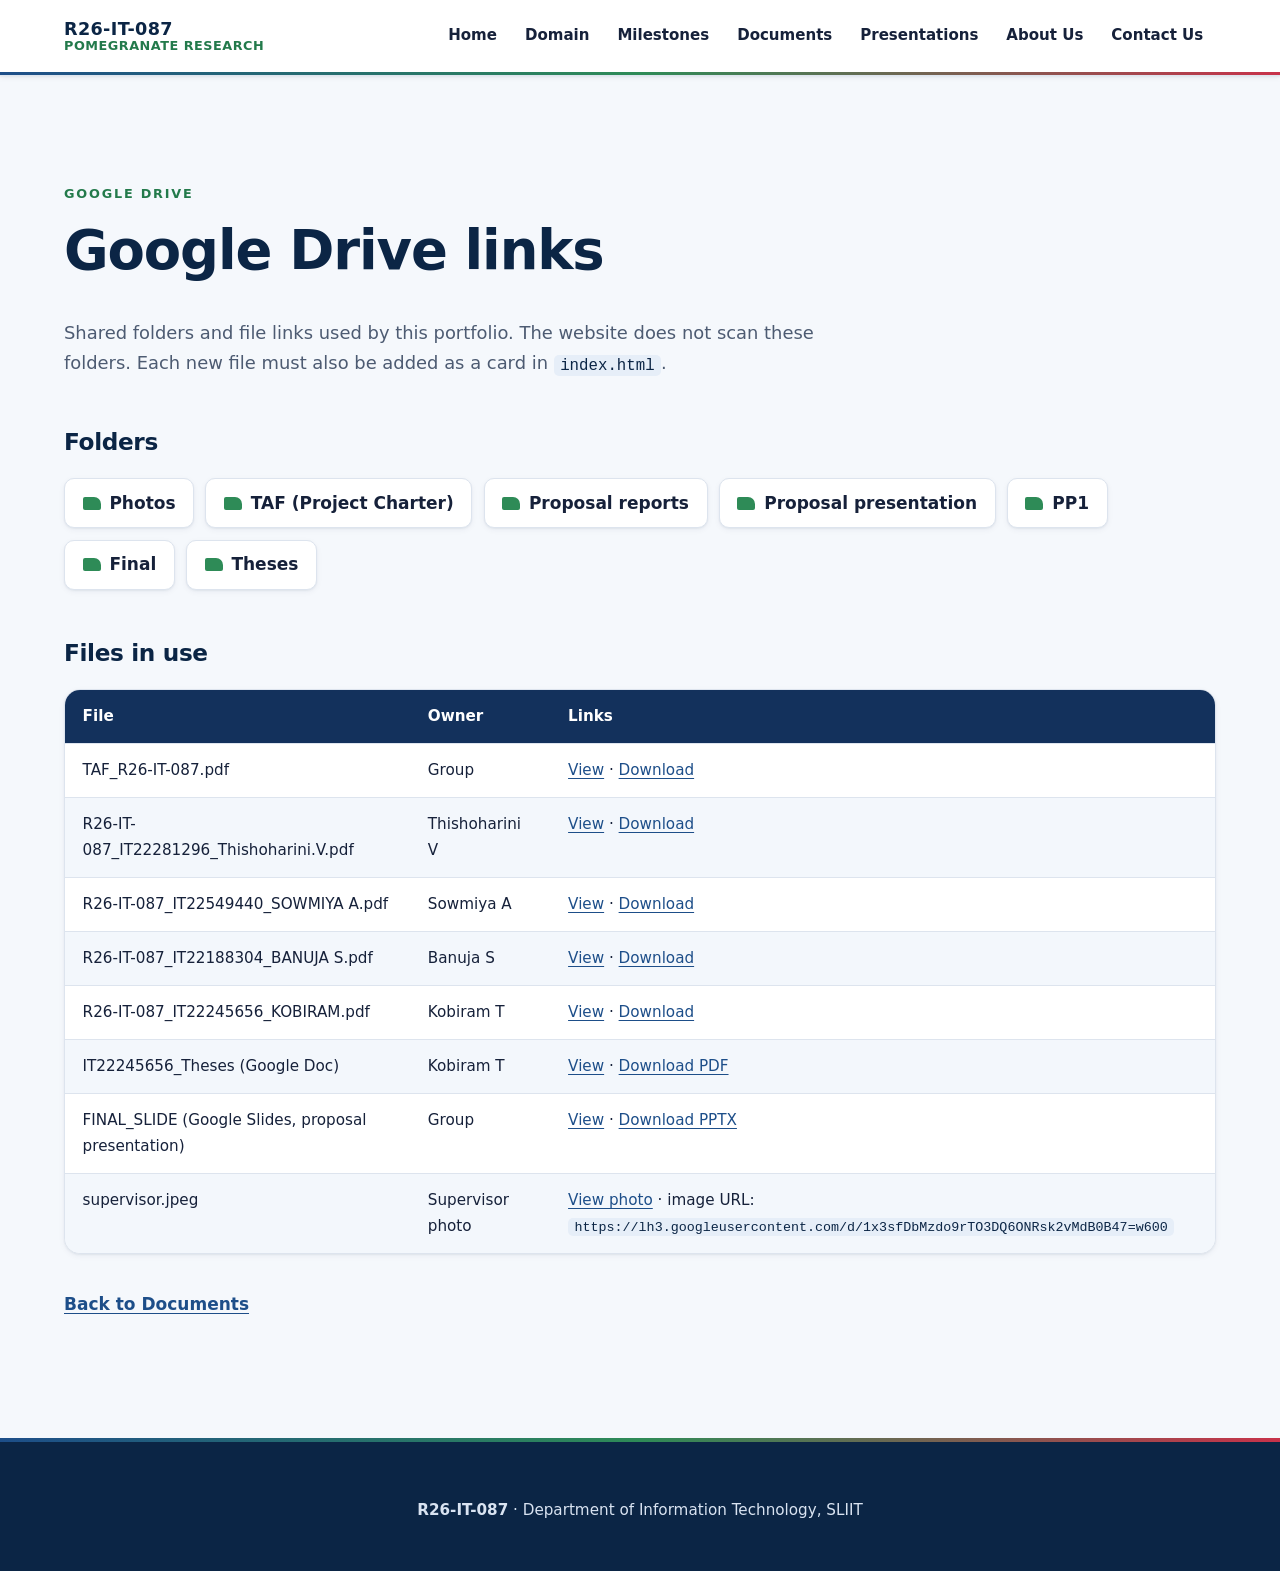
<file: links.html>
<!DOCTYPE html>
<html lang="en">
<head>
  <meta charset="UTF-8">
  <meta name="viewport" content="width=device-width, initial-scale=1">
  <meta name="color-scheme" content="light only">
  <title>Google Drive Links | R26-IT-087</title>
  <link rel="icon" href="data:image/svg+xml,%3Csvg xmlns='http://www.w3.org/2000/svg' viewBox='0 0 32 32'%3E%3Crect width='32' height='32' rx='7' fill='%2313315c'/%3E%3C/svg%3E">
  <link rel="stylesheet" href="css/styles.css">
</head>
<body>
  <a class="skip-link" href="#main">Skip to main content</a>

  <header class="site-header">
    <div class="container header-inner">
      <a class="brand" href="index.html#home" aria-label="R26-IT-087 research portfolio, go to Home">
        <!-- LOGO: same line as in index.html (see README, section "Logo").
        <img class="brand-logo" src="https://lh3.googleusercontent.com/d/LOGO_FILE_ID=w200" alt="" width="44" height="44">
        -->
        <span class="brand-text">
          <span class="brand-id">R26-IT-087</span>
          <span class="brand-sub">Pomegranate Research</span>
        </span>
      </a>
      <nav class="site-nav" aria-label="Main">
        <ul>
          <li><a href="index.html#home">Home</a></li>
          <li><a href="index.html#domain">Domain</a></li>
          <li><a href="index.html#milestones">Milestones</a></li>
          <li><a href="index.html#documents">Documents</a></li>
          <li><a href="index.html#presentations">Presentations</a></li>
          <li><a href="index.html#about">About Us</a></li>
          <li><a href="index.html#contact">Contact Us</a></li>
        </ul>
      </nav>
    </div>
  </header>

  <main id="main" tabindex="-1" class="section section-cream">
    <div class="container">
      <header class="section-head">
        <p class="eyebrow">Google Drive</p>
        <h1 class="page-title">Google Drive links</h1>
        <p class="section-lead">Shared folders and file links used by this portfolio. The website does not scan these folders. Each new file must also be added as a card in <code>index.html</code>.</p>
      </header>

      <h2 class="subheading">Folders</h2>
      <ul class="folder-list">
        <li><a href="https://drive.google.com/drive/folders/1pkdUMFAD_H6oia7iqrlJQPxXKQr2lwtw?usp=sharing" target="_blank" rel="noopener noreferrer" aria-label="Open the Photos Google Drive folder (opens in a new tab)">Photos</a></li>
        <li><a href="https://drive.google.com/drive/folders/12WJ9DE0uzeS3nurm6PnYonXJR5hkMnW8?usp=sharing" target="_blank" rel="noopener noreferrer" aria-label="Open the TAF Google Drive folder (opens in a new tab)">TAF (Project Charter)</a></li>
        <li><a href="https://drive.google.com/drive/folders/1ai1CmpvaX2LbhJA_Svdz4bvhMmdJbMq3?usp=sharing" target="_blank" rel="noopener noreferrer" aria-label="Open the Proposal reports Google Drive folder (opens in a new tab)">Proposal reports</a></li>
        <li><a href="https://drive.google.com/drive/folders/1DpsCOfPwKaRXx6d_qWWK575W5tY_KhCQ?usp=sharing" target="_blank" rel="noopener noreferrer" aria-label="Open the Proposal presentation Google Drive folder (opens in a new tab)">Proposal presentation</a></li>
        <li><a href="https://drive.google.com/drive/folders/18_rUpjHqgHnlCAP5vzz-W-CpJYD3hTlZ?usp=sharing" target="_blank" rel="noopener noreferrer" aria-label="Open the PP1 Google Drive folder (opens in a new tab)">PP1</a></li>
        <li><a href="https://drive.google.com/drive/folders/15XCh6f0ZtB1c7Kl3ihLNlw7Fp9mASlYn?usp=sharing" target="_blank" rel="noopener noreferrer" aria-label="Open the Final Google Drive folder (opens in a new tab)">Final</a></li>
        <li><a href="https://drive.google.com/drive/folders/1FHFNkzzql7CafM57Gv6txAtGJWxUZXOB?usp=sharing" target="_blank" rel="noopener noreferrer" aria-label="Open the Theses Google Drive folder (opens in a new tab)">Theses</a></li>
      </ul>

      <h2 class="subheading">Files in use</h2>
      <div class="card table-wrap">
        <table class="link-table">
          <caption class="visually-hidden">Files linked from the portfolio</caption>
          <thead>
            <tr><th scope="col">File</th><th scope="col">Owner</th><th scope="col">Links</th></tr>
          </thead>
          <tbody>
            <tr>
              <td>TAF_R26-IT-087.pdf</td><td>Group</td>
              <td><a href="https://drive.google.com/file/d/1u_8ZlPLS86pP6HG_V8qnqDpiHsCNJfiE/view?usp=sharing" target="_blank" rel="noopener noreferrer" aria-label="View TAF (opens in a new tab)">View</a> · <a href="https://drive.google.com/uc?export=download&amp;id=1u_8ZlPLS86pP6HG_V8qnqDpiHsCNJfiE" target="_blank" rel="noopener noreferrer" aria-label="Download TAF (PDF)">Download</a></td>
            </tr>
            <tr>
              <td>R26-IT-087_IT22281296_Thishoharini.V.pdf</td><td>Thishoharini V</td>
              <td><a href="https://drive.google.com/file/d/1NIInY0se8h4Te-3LIkKn5u2vp_I1LPEK/view?usp=sharing" target="_blank" rel="noopener noreferrer" aria-label="View proposal of Thishoharini V (opens in a new tab)">View</a> · <a href="https://drive.google.com/uc?export=download&amp;id=1NIInY0se8h4Te-3LIkKn5u2vp_I1LPEK" target="_blank" rel="noopener noreferrer" aria-label="Download proposal of Thishoharini V (PDF)">Download</a></td>
            </tr>
            <tr>
              <td>R26-IT-087_IT22549440_SOWMIYA A.pdf</td><td>Sowmiya A</td>
              <td><a href="https://drive.google.com/file/d/1qq6EB2KlI4TX9lp25YkO0JmfjPXL0mXG/view?usp=sharing" target="_blank" rel="noopener noreferrer" aria-label="View proposal of Sowmiya A (opens in a new tab)">View</a> · <a href="https://drive.google.com/uc?export=download&amp;id=1qq6EB2KlI4TX9lp25YkO0JmfjPXL0mXG" target="_blank" rel="noopener noreferrer" aria-label="Download proposal of Sowmiya A (PDF)">Download</a></td>
            </tr>
            <tr>
              <td>R26-IT-087_IT22188304_BANUJA S.pdf</td><td>Banuja S</td>
              <td><a href="https://drive.google.com/file/d/1ImIv1-ptctwOTxkeSVjaC91RJxDk9PVC/view?usp=sharing" target="_blank" rel="noopener noreferrer" aria-label="View proposal of Banuja S (opens in a new tab)">View</a> · <a href="https://drive.google.com/uc?export=download&amp;id=1ImIv1-ptctwOTxkeSVjaC91RJxDk9PVC" target="_blank" rel="noopener noreferrer" aria-label="Download proposal of Banuja S (PDF)">Download</a></td>
            </tr>
            <tr>
              <td>R26-IT-087_IT22245656_KOBIRAM.pdf</td><td>Kobiram T</td>
              <td><a href="https://drive.google.com/file/d/1h65AtxcCqlKVQwg1EcQouTgx2xbi8NQq/view?usp=sharing" target="_blank" rel="noopener noreferrer" aria-label="View proposal of Kobiram T (opens in a new tab)">View</a> · <a href="https://drive.google.com/uc?export=download&amp;id=1h65AtxcCqlKVQwg1EcQouTgx2xbi8NQq" target="_blank" rel="noopener noreferrer" aria-label="Download proposal of Kobiram T (PDF)">Download</a></td>
            </tr>
            <tr>
              <td>IT22245656_Theses (Google Doc)</td><td>Kobiram T</td>
              <td><a href="https://docs.google.com/document/d/1Ux2Htssq4rnGkD_zIE6oEMbtlX6X_j9wbs7r0Io-ke4/edit?usp=sharing" target="_blank" rel="noopener noreferrer" aria-label="View thesis of Kobiram T (opens in a new tab)">View</a> · <a href="https://docs.google.com/document/d/1Ux2Htssq4rnGkD_zIE6oEMbtlX6X_j9wbs7r0Io-ke4/export?format=pdf" target="_blank" rel="noopener noreferrer" aria-label="Download thesis of Kobiram T (PDF)">Download PDF</a></td>
            </tr>
            <tr>
              <td>FINAL_SLIDE (Google Slides, proposal presentation)</td><td>Group</td>
              <td><a href="https://docs.google.com/presentation/d/1AnUcnEPMPE9OWkuh6TEo6IyjFjtbjUKZ-9eUMV49gJQ/edit?usp=sharing" target="_blank" rel="noopener noreferrer" aria-label="View proposal presentation slides (opens in a new tab)">View</a> · <a href="https://docs.google.com/presentation/d/1AnUcnEPMPE9OWkuh6TEo6IyjFjtbjUKZ-9eUMV49gJQ/export/pptx" target="_blank" rel="noopener noreferrer" aria-label="Download proposal presentation slides (PPTX)">Download PPTX</a></td>
            </tr>
            <tr>
              <td>supervisor.jpeg</td><td>Supervisor photo</td>
              <td><a href="https://drive.google.com/file/d/1x3sfDbMzdo9rTO3DQ6ONRsk2vMdB0B47/view?usp=sharing" target="_blank" rel="noopener noreferrer" aria-label="View supervisor photograph (opens in a new tab)">View photo</a> · image URL: <code>https://lh3.googleusercontent.com/d/1x3sfDbMzdo9rTO3DQ6ONRsk2vMdB0B47=w600</code></td>
            </tr>
          </tbody>
        </table>
      </div>
      <p class="folder-note"><a href="index.html#documents">Back to Documents</a></p>
    </div>
  </main>

  <footer class="site-footer">
    <div class="container footer-inner">
      <p><strong>R26-IT-087</strong> · Department of Information Technology, SLIIT</p>
    </div>
  </footer>
</body>
</html>
</file>
<file: css/styles.css>
/* ==========================================================
   R26-IT-087 Research Portfolio
   Light theme only · Blue (primary) · Green (growth) · Red (accent)
   ========================================================== */
:root {
  color-scheme: light;

  --blue-900: #0b2545;
  --blue-800: #13315c;
  --blue-700: #1d4e89;
  --blue-600: #2563a6;
  --blue-100: #e6eef8;
  --blue-50: #f3f7fc;

  --green-800: #1d5c3a;
  --green-700: #237a4b;
  --green-600: #2e8b57;
  --green-100: #e3f3ea;

  --red-800: #8f1d2c;
  --red-700: #b3263a;
  --red-600: #c8324a;
  --red-100: #fbe8eb;

  --amber-100: #fdf1dc;
  --amber-800: #7a4e05;

  --white: #ffffff;
  --surface: #f5f8fc;
  --text: #16213a;
  --text-muted: #4d5b72;
  --border: #dde4ee;

  --grad-brand: linear-gradient(135deg, var(--blue-900) 0%, var(--blue-700) 52%, var(--green-700) 100%);
  --grad-line: linear-gradient(90deg, var(--blue-700), var(--green-600), var(--red-600));

  --shadow-sm: 0 1px 2px rgba(11, 37, 69, 0.06), 0 2px 6px rgba(11, 37, 69, 0.05);
  --shadow-md: 0 6px 16px rgba(11, 37, 69, 0.08), 0 16px 40px rgba(11, 37, 69, 0.07);
  --shadow-lg: 0 18px 50px rgba(11, 37, 69, 0.16);

  --radius: 16px;
  --radius-sm: 10px;
  --focus: 0 0 0 3px #ffffff, 0 0 0 6px var(--blue-600);

  --font-sans: "Segoe UI", "Inter", system-ui, -apple-system, Roboto, "Helvetica Neue", Arial, sans-serif;
  --font-display: "Segoe UI Semibold", "Segoe UI", system-ui, -apple-system, Roboto, Arial, sans-serif;
  --header-h: 72px;
}

/* ---------- Base ---------- */
*, *::before, *::after { box-sizing: border-box; }

html {
  scroll-behavior: smooth;
  scroll-padding-top: calc(var(--header-h) + 16px);
  -webkit-text-size-adjust: 100%;
}

body {
  margin: 0;
  font-family: var(--font-sans);
  font-size: 1.0625rem;
  line-height: 1.7;
  color: var(--text);
  background: var(--white);
  overflow-x: hidden;
}

img { max-width: 100%; height: auto; display: block; }

h1, h2, h3, h4, h5 { line-height: 1.25; color: var(--blue-900); margin: 0 0 0.6em; font-family: var(--font-display); }
h1 { font-size: clamp(2rem, 4.6vw, 3.4rem); font-weight: 800; letter-spacing: -0.02em; }
h2 { font-size: clamp(1.75rem, 3.2vw, 2.5rem); font-weight: 800; letter-spacing: -0.015em; }
h3 { font-size: 1.28rem; font-weight: 700; }
h4 { font-size: 1.08rem; font-weight: 700; }
p { margin: 0 0 1em; }

a { color: var(--blue-700); text-underline-offset: 3px; }
a:hover { color: var(--red-700); }

:focus-visible { outline: none; box-shadow: var(--focus); border-radius: 6px; }

.visually-hidden {
  position: absolute !important; width: 1px; height: 1px; padding: 0; margin: -1px;
  overflow: hidden; clip: rect(0 0 0 0); white-space: nowrap; border: 0;
}

.skip-link {
  position: absolute; left: 1rem; top: -100px; z-index: 1000;
  background: var(--blue-800); color: var(--white); padding: 0.75rem 1.1rem;
  border-radius: var(--radius-sm); font-weight: 600; text-decoration: none;
}
.skip-link:focus { top: 1rem; color: var(--white); }

.container { width: 100%; max-width: 1200px; margin: 0 auto; padding: 0 1.5rem; }
.muted { color: var(--text-muted); }
code { font-size: 0.88em; background: var(--blue-100); color: var(--blue-900); padding: 0.1rem 0.4rem; border-radius: 5px; overflow-wrap: anywhere; }

/* ---------- Header ---------- */
.site-header {
  position: sticky; top: 0; z-index: 100;
  background: rgba(255, 255, 255, 0.97);
  border-bottom: 1px solid var(--border);
  box-shadow: var(--shadow-sm);
}
.site-header::after { content: ""; display: block; height: 3px; background: var(--grad-line); }
.header-inner { display: flex; align-items: center; justify-content: space-between; min-height: var(--header-h); gap: 1rem; }

.brand { display: flex; align-items: center; gap: 0.75rem; text-decoration: none; color: var(--text); }
.brand-logo { width: 44px; height: 44px; object-fit: contain; border-radius: 10px; }
.brand-text { display: flex; flex-direction: column; line-height: 1.15; }
.brand-id { font-weight: 800; font-size: 1.1rem; color: var(--blue-900); letter-spacing: 0.02em; }
.brand-sub { font-size: 0.8rem; color: var(--green-700); font-weight: 600; letter-spacing: 0.04em; text-transform: uppercase; }

.site-nav ul { list-style: none; margin: 0; padding: 0; display: flex; gap: 0.15rem; flex-wrap: wrap; }
.site-nav a {
  display: block; padding: 0.5rem 0.8rem; border-radius: 999px;
  color: var(--text); text-decoration: none; font-weight: 600; font-size: 0.94rem;
  transition: background 0.2s ease, color 0.2s ease;
}
.site-nav a:hover { background: var(--blue-100); color: var(--blue-800); }

@media (max-width: 1000px) {
  .site-header { position: static; }
  html { scroll-padding-top: 12px; }
  .header-inner { flex-direction: column; align-items: flex-start; padding-top: 0.8rem; padding-bottom: 0.7rem; gap: 0.5rem; }
  .site-nav { width: 100%; }
  .site-nav ul { gap: 0.35rem; }
  .site-nav a { padding: 0.4rem 0.8rem; font-size: 0.9rem; border: 1px solid var(--border); background: var(--white); }
}

/* ---------- Buttons ---------- */
.btn {
  display: inline-flex; align-items: center; justify-content: center; gap: 0.4rem;
  padding: 0.8rem 1.5rem; border-radius: 999px; border: 2px solid transparent;
  font: inherit; font-weight: 700; font-size: 0.98rem; text-decoration: none; cursor: pointer;
  transition: background 0.2s ease, color 0.2s ease, transform 0.2s ease, box-shadow 0.2s ease;
  min-height: 46px;
}
.btn:hover { transform: translateY(-2px); }
.btn-primary { background: var(--red-700); color: var(--white); box-shadow: 0 6px 18px rgba(179, 38, 58, 0.28); }
.btn-primary:hover { background: var(--red-800); color: var(--white); }
.btn-outline { border-color: var(--blue-700); color: var(--blue-700); background: var(--white); }
.btn-outline:hover { background: var(--blue-100); color: var(--blue-900); }
.btn-ghost { border-color: var(--green-700); color: var(--green-800); background: var(--white); }
.btn-ghost:hover { background: var(--green-100); color: var(--green-800); }
.btn-light { background: var(--white); color: var(--blue-900); }
.btn-light:hover { background: var(--blue-100); color: var(--blue-900); }
.btn-outline-light { border-color: rgba(255, 255, 255, 0.75); color: var(--white); background: transparent; }
.btn-outline-light:hover { background: rgba(255, 255, 255, 0.12); color: var(--white); }
.btn-small { padding: 0.5rem 1.1rem; font-size: 0.9rem; min-height: 40px; }
.hero .btn:focus-visible, .site-footer a:focus-visible { box-shadow: 0 0 0 3px var(--blue-900), 0 0 0 6px var(--white); }

/* ---------- Sections ---------- */
.section { padding: clamp(4rem, 8vw, 6.5rem) 0; }
.section-cream { background: var(--surface); }

.section-head { max-width: 780px; margin-bottom: 2.5rem; }
.section-head h2 { margin-bottom: 0.5rem; }
.section-head h2::after {
  content: ""; display: block; width: 84px; height: 4px; margin-top: 0.85rem;
  border-radius: 4px; background: var(--grad-line);
}
.section-lead { font-size: 1.12rem; color: var(--text-muted); margin-top: 1rem; }
.eyebrow {
  display: inline-flex; align-items: center; gap: 0.6rem;
  text-transform: uppercase; letter-spacing: 0.14em; font-size: 0.8rem; font-weight: 800;
  color: var(--green-700); margin-bottom: 0.75rem;
}
.eyebrow-num {
  display: inline-grid; place-items: center; min-width: 2.1rem; height: 2.1rem; padding: 0 0.4rem;
  border-radius: 8px; background: var(--blue-800); color: var(--white); letter-spacing: 0; font-size: 0.85rem;
}
.subheading { margin-top: 3rem; margin-bottom: 1.4rem; font-size: 1.45rem; }
.minor-heading { margin-top: 1.75rem; }

.grid { display: grid; gap: 1.5rem; }
.grid-2 { grid-template-columns: repeat(auto-fit, minmax(min(100%, 340px), 1fr)); }
.grid-3 { grid-template-columns: repeat(auto-fit, minmax(min(100%, 280px), 1fr)); }
.grid-4 { grid-template-columns: repeat(auto-fit, minmax(min(100%, 240px), 1fr)); }
.grid-contact { grid-template-columns: repeat(auto-fit, minmax(min(100%, 380px), 1fr)); }

.card {
  background: var(--white); border: 1px solid var(--border); border-radius: var(--radius);
  padding: 1.75rem; box-shadow: var(--shadow-sm); min-width: 0;
  transition: box-shadow 0.25s ease, transform 0.25s ease;
}
.card h3 { margin-bottom: 0.75rem; }

.accent-blue { --accent: var(--blue-700); --accent-soft: var(--blue-100); }
.accent-green { --accent: var(--green-700); --accent-soft: var(--green-100); }
.accent-red { --accent: var(--red-700); --accent-soft: var(--red-100); }

/* ---------- Hero ---------- */
.hero { padding-bottom: clamp(3.5rem, 7vw, 5.5rem); background: var(--surface); }
.hero-banner {
  position: relative; overflow: hidden; color: var(--white);
  background:
    radial-gradient(circle at 85% 15%, rgba(200, 50, 74, 0.35), transparent 32%),
    radial-gradient(circle at 10% 90%, rgba(46, 139, 87, 0.45), transparent 38%),
    var(--grad-brand);
  padding: clamp(3.5rem, 8vw, 6rem) 0 clamp(7rem, 12vw, 9rem);
}
.hero-banner::before {
  content: ""; position: absolute; inset: 0; pointer-events: none;
  background-image: radial-gradient(rgba(255, 255, 255, 0.16) 1px, transparent 1px);
  background-size: 22px 22px;
  mask-image: linear-gradient(180deg, rgba(0, 0, 0, 0.9), transparent 85%);
  -webkit-mask-image: linear-gradient(180deg, rgba(0, 0, 0, 0.9), transparent 85%);
}
.hero-inner { position: relative; max-width: 1000px; margin-left: auto; margin-right: auto; }
.hero h1 { color: var(--white); margin-bottom: 1.1rem; }
.hero-tag {
  display: inline-flex; flex-wrap: wrap; align-items: center; gap: 0.6rem;
  background: rgba(255, 255, 255, 0.12); border: 1px solid rgba(255, 255, 255, 0.25);
  padding: 0.35rem 0.9rem 0.35rem 0.4rem; border-radius: 999px; font-size: 0.88rem; font-weight: 600;
  margin-bottom: 1.4rem;
}
.hero-tag-id { background: var(--red-600); color: var(--white); padding: 0.15rem 0.7rem; border-radius: 999px; font-weight: 800; letter-spacing: 0.04em; }
.hero-lead { font-size: clamp(1.08rem, 1.8vw, 1.28rem); max-width: 760px; color: rgba(255, 255, 255, 0.92); }
.hero-identity { font-size: 0.98rem; color: rgba(255, 255, 255, 0.78); }
.hero-actions { display: flex; flex-wrap: wrap; gap: 0.8rem; margin-top: 1.8rem; }

.hero-stats {
  list-style: none; padding: 0; margin: 2.75rem 0 0;
  display: grid; gap: 1rem; grid-template-columns: repeat(auto-fit, minmax(min(100%, 170px), 1fr));
}
.hero-stats li {
  background: rgba(255, 255, 255, 0.1); border: 1px solid rgba(255, 255, 255, 0.2);
  border-radius: var(--radius-sm); padding: 0.9rem 1.1rem;
}
.hero-stats strong { display: block; font-size: 1.5rem; line-height: 1.2; }
.hero-stats span { font-size: 0.9rem; color: rgba(255, 255, 255, 0.82); }

.hero-content { position: relative; margin-top: clamp(-6rem, -9vw, -4.5rem); }
.hero-grid { display: grid; gap: 1.5rem; grid-template-columns: minmax(0, 2fr) minmax(0, 1fr); }
@media (max-width: 880px) { .hero-grid { grid-template-columns: 1fr; } }
.hero-grid .card { box-shadow: var(--shadow-lg); border: 0; }
.abstract-card { border-top: 5px solid var(--blue-700) !important; }
.abstract-card p { font-size: 1.06rem; margin: 0; }
.facts-card { border-top: 5px solid var(--green-700) !important; }

.facts { margin: 0; display: grid; gap: 0.8rem; }
.facts div { display: grid; gap: 0.1rem; }
.facts dt { font-size: 0.76rem; text-transform: uppercase; letter-spacing: 0.08em; color: var(--text-muted); font-weight: 700; }
.facts dd { margin: 0; font-weight: 600; overflow-wrap: anywhere; }

.overview-card { border-top: 4px solid var(--accent, var(--blue-700)); }
.overview-card:hover, .mini-component:hover, .doc-card:hover, .pres-card:hover, .person-card:hover {
  box-shadow: var(--shadow-md); transform: translateY(-3px);
}
.overview-card p { margin: 0; color: var(--text-muted); }
.icon-badge {
  display: inline-grid; place-items: center; width: 52px; height: 52px; border-radius: 14px; margin-bottom: 1rem;
  background: var(--accent-soft, var(--blue-100)); color: var(--accent, var(--blue-700));
}

.mini-components { counter-reset: mini; }
.mini-component {
  counter-increment: mini; position: relative; display: flex; flex-direction: column; gap: 0.6rem;
  border-left: 5px solid var(--blue-700); padding-top: 3.2rem;
}
.mini-component::before {
  content: "0" counter(mini); position: absolute; top: 1.1rem; left: 1.6rem;
  font-weight: 800; font-size: 1.35rem; color: var(--blue-700); opacity: 0.85;
}
.mini-component:nth-child(2) { border-left-color: var(--red-700); }
.mini-component:nth-child(2)::before { color: var(--red-700); }
.mini-component:nth-child(3) { border-left-color: var(--green-700); }
.mini-component:nth-child(3)::before { color: var(--green-700); }
.mini-component:nth-child(4) { border-left-color: var(--blue-900); }
.mini-component:nth-child(4)::before { color: var(--blue-900); }
.mini-component h3 { font-size: 1.04rem; margin: 0; }
.mini-component h3 a { color: var(--text); text-decoration: none; }
.mini-component h3 a:hover { color: var(--blue-700); text-decoration: underline; }
.mini-component p { margin: 0; font-size: 0.93rem; color: var(--text-muted); }

/* ---------- Domain ---------- */
.subnav {
  display: flex; flex-wrap: wrap; gap: 0.5rem; margin-bottom: 3rem;
  padding: 0.75rem; background: var(--white); border: 1px solid var(--border); border-radius: 999px;
  box-shadow: var(--shadow-sm); width: fit-content; max-width: 100%;
}
@media (max-width: 760px) { .subnav { border-radius: var(--radius); } }
.subnav a {
  padding: 0.4rem 1rem; border-radius: 999px; color: var(--text); text-decoration: none; font-size: 0.92rem; font-weight: 600;
}
.subnav a:hover { background: var(--blue-100); color: var(--blue-800); }

.domain-block { margin-bottom: 3.5rem; }
.domain-block > h3 {
  font-size: 1.55rem; color: var(--blue-900); display: flex; align-items: center; gap: 0.7rem;
}
.domain-block > h3::before { content: ""; width: 6px; height: 1.4em; border-radius: 4px; background: var(--grad-line); }
.domain-pair { margin-bottom: 3.5rem; }
.domain-pair .domain-block { margin-bottom: 0; }
.domain-pair .domain-block > h3::before { display: none; }
#gap { border-top: 5px solid var(--red-700); }
#problem { border-top: 5px solid var(--blue-700); }

.lit-card { border-left: 4px solid var(--green-600); }
.lit-card h4 { color: var(--green-800); }
.lit-card p { margin-bottom: 0.5rem; }
.lit-refs { font-size: 0.85rem; color: var(--blue-700); font-weight: 600; }

.references { margin-top: 1.5rem; background: var(--white); border: 1px solid var(--border); border-radius: var(--radius); padding: 1rem 1.4rem; }
.references summary { cursor: pointer; font-weight: 700; color: var(--blue-800); }
.references ol { margin: 1rem 0 0; padding-left: 1.4rem; font-size: 0.92rem; color: var(--text-muted); }
.references li { margin-bottom: 0.5rem; overflow-wrap: anywhere; }

.tick-list { list-style: none; padding: 0; margin: 0; }
.tick-list li { position: relative; padding-left: 1.75rem; margin-bottom: 0.75rem; }
.tick-list li::before {
  content: ""; position: absolute; left: 0; top: 0.55em; width: 0.7rem; height: 0.7rem;
  border-radius: 3px; transform: rotate(45deg); background: var(--blue-700);
}
#gap .tick-list li::before { background: var(--red-700); }

.objective-main {
  background: var(--grad-brand); color: var(--white); border: 0; box-shadow: var(--shadow-md);
}
.objective-main h4 { color: rgba(255, 255, 255, 0.85); text-transform: uppercase; letter-spacing: 0.1em; font-size: 0.85rem; }
.objective-main p { margin: 0; font-size: 1.15rem; font-weight: 500; }

.number-list { list-style: none; padding: 0; margin: 0; counter-reset: obj; display: grid; gap: 0.75rem; }
.number-list li {
  counter-increment: obj; position: relative; padding: 1rem 1.25rem 1rem 3.75rem;
  background: var(--white); border: 1px solid var(--border); border-radius: var(--radius-sm);
}
.number-list li::before {
  content: counter(obj); position: absolute; left: 1rem; top: 0.95rem; width: 1.9rem; height: 1.9rem;
  border-radius: 50%; display: grid; place-items: center; font-weight: 800; font-size: 0.9rem;
  background: var(--green-100); color: var(--green-800);
}

.steps { list-style: none; padding: 0; margin: 0; display: grid; gap: 1rem; grid-template-columns: repeat(auto-fit, minmax(min(100%, 260px), 1fr)); counter-reset: step; }
.steps li {
  counter-increment: step; background: var(--white); border: 1px solid var(--border);
  border-radius: var(--radius); padding: 1.3rem 1.3rem 1.3rem 4.3rem; position: relative; box-shadow: var(--shadow-sm);
}
.steps li::before {
  content: counter(step, decimal-leading-zero); position: absolute; left: 1.1rem; top: 1.2rem; width: 2.4rem; height: 2.4rem;
  border-radius: 12px; background: var(--blue-800); color: var(--white); font-weight: 800; font-size: 0.9rem;
  display: grid; place-items: center;
}
.steps li:nth-child(3n+2)::before { background: var(--green-700); }
.steps li:nth-child(3n)::before { background: var(--red-700); }
.steps strong { display: block; margin-bottom: 0.25rem; color: var(--blue-900); }
.steps span { color: var(--text-muted); font-size: 0.95rem; }

.component-list { display: grid; gap: 1.75rem; counter-reset: comp; }
.component-card { --accent: var(--blue-700); --accent-soft: var(--blue-100); counter-increment: comp; border-top: 6px solid var(--accent); position: relative; }
.component-card:nth-child(2) { --accent: var(--red-700); --accent-soft: var(--red-100); }
.component-card:nth-child(3) { --accent: var(--green-700); --accent-soft: var(--green-100); }
.component-card:nth-child(4) { --accent: var(--blue-900); --accent-soft: var(--blue-100); }
.component-card::before {
  content: "Component " counter(comp, decimal-leading-zero);
  display: inline-block; margin-bottom: 0.9rem; padding: 0.2rem 0.75rem; border-radius: 999px;
  background: var(--accent-soft); color: var(--accent); font-size: 0.78rem; font-weight: 800;
  text-transform: uppercase; letter-spacing: 0.08em;
}
.component-head { display: flex; flex-wrap: wrap; gap: 1rem; justify-content: space-between; align-items: flex-start; margin-bottom: 1.25rem; }
.component-head > div { flex: 1 1 420px; min-width: 0; }
.component-head h4 { font-size: 1.35rem; margin: 0 0 0.35rem; color: var(--blue-900); }
.component-owner {
  display: inline-flex; align-items: center; gap: 0.5rem; background: var(--accent);
  color: var(--white); padding: 0.45rem 1rem; border-radius: 999px; font-size: 0.9rem; font-weight: 700;
}
.component-body { display: grid; gap: 1.4rem 2.5rem; grid-template-columns: repeat(2, minmax(0, 1fr)); }
@media (max-width: 720px) { .component-body { grid-template-columns: 1fr; } }
.component-body h5 { font-size: 0.8rem; text-transform: uppercase; letter-spacing: 0.1em; color: var(--accent); margin: 0 0 0.45rem; }
.component-body ul { margin: 0; padding-left: 1.2rem; }
.component-body li { margin-bottom: 0.3rem; }
.component-body p { margin: 0; }
.component-full { grid-column: 1 / -1; }
.scope-note { background: var(--amber-100); color: var(--amber-800); border-radius: var(--radius-sm); padding: 0.8rem 1rem; font-size: 0.95rem; font-weight: 500; }

.tag-list { display: flex; flex-wrap: wrap; gap: 0.4rem; list-style: none; padding: 0 !important; margin: 0; }
.tag { background: var(--accent-soft, var(--blue-100)); color: var(--blue-900); padding: 0.22rem 0.7rem; border-radius: 999px; font-size: 0.85rem; font-weight: 600; margin: 0 !important; }

.tech-grid { list-style: none; margin: 0; padding: 0; display: grid; gap: 1rem; grid-template-columns: repeat(auto-fit, minmax(min(100%, 260px), 1fr)); }
.tech-grid li {
  background: var(--white); border: 1px solid var(--border); border-radius: var(--radius-sm);
  padding: 1rem 1.15rem; box-shadow: var(--shadow-sm); border-left: 4px solid var(--blue-700);
}
.tech-grid li:nth-child(3n+2) { border-left-color: var(--green-700); }
.tech-grid li:nth-child(3n) { border-left-color: var(--red-700); }
.tech-grid strong { display: block; color: var(--blue-900); }
.tech-grid span { font-size: 0.92rem; color: var(--text-muted); }

/* ---------- Status badges ---------- */
.badge {
  display: inline-flex; align-items: center; gap: 0.4rem; font-size: 0.78rem; font-weight: 800;
  padding: 0.28rem 0.75rem; border-radius: 999px; white-space: nowrap; letter-spacing: 0.02em;
}
.badge::before { content: ""; width: 0.5rem; height: 0.5rem; border-radius: 50%; background: currentColor; }
.badge-completed, .badge-available { background: var(--green-100); color: var(--green-800); }
.badge-in-progress { background: var(--amber-100); color: var(--amber-800); }
.badge-upcoming { background: var(--blue-100); color: var(--blue-800); }
.badge-tbc, .badge-pending { background: #eef0f4; color: #4a5263; }

/* ---------- Timeline ---------- */
.timeline { list-style: none; margin: 0 0 3.5rem; padding: 0; position: relative; }
.timeline::before {
  content: ""; position: absolute; left: 19px; top: 8px; bottom: 8px; width: 4px;
  background: linear-gradient(var(--blue-700), var(--green-600), var(--red-600)); border-radius: 4px;
}
.timeline-item { position: relative; padding-left: 3.75rem; margin-bottom: 1.6rem; }
.timeline-dot {
  position: absolute; left: 7px; top: 1.6rem; width: 28px; height: 28px; border-radius: 50%;
  background: var(--white); border: 5px solid var(--blue-700); box-shadow: 0 0 0 5px var(--white);
}
.timeline-item.is-completed .timeline-dot { background: var(--green-600); border-color: var(--green-600); }
.timeline-item.is-in-progress .timeline-dot { border-color: #d39a2a; }
.timeline-item:last-child .timeline-dot { border-color: var(--red-600); }
.timeline-card { display: grid; gap: 0.5rem; }
.timeline-card header { display: flex; flex-wrap: wrap; gap: 0.75rem; align-items: center; justify-content: space-between; }
.timeline-card h3 { margin: 0; }
.timeline-card p { margin: 0; }
.timeline-meta { display: flex; flex-wrap: wrap; gap: 0.5rem 1.75rem; font-size: 0.95rem; color: var(--text-muted); margin: 0.25rem 0 0; }
.timeline-meta dt { display: inline; font-weight: 700; color: var(--blue-900); }
.timeline-meta dd { display: inline; margin: 0 0 0 0.25rem; }

@media (min-width: 920px) {
  .timeline::before { left: 50%; transform: translateX(-50%); }
  .timeline-item { width: 50%; padding-left: 0; padding-right: 3.25rem; }
  .timeline-item:nth-child(even) { margin-left: 50%; padding-right: 0; padding-left: 3.25rem; }
  .timeline-dot { left: auto; right: -14px; }
  .timeline-item:nth-child(even) .timeline-dot { right: auto; left: -14px; }
}

.assessment-picker { max-width: 820px; border-top: 5px solid var(--blue-700); }
.assessment { border: 1px solid var(--border); border-radius: var(--radius-sm); margin-top: 0.65rem; background: var(--white); overflow: hidden; }
.assessment summary {
  cursor: pointer; padding: 0.85rem 1.1rem; font-weight: 700; list-style: none; color: var(--blue-900);
  display: flex; justify-content: space-between; align-items: center; min-height: 48px;
}
.assessment summary::-webkit-details-marker { display: none; }
.assessment summary::after {
  content: "+"; display: grid; place-items: center; width: 1.7rem; height: 1.7rem; border-radius: 50%;
  background: var(--blue-100); color: var(--blue-800); font-size: 1.1rem; line-height: 1;
}
.assessment summary:hover { background: var(--blue-50); }
.assessment[open] summary { background: var(--blue-800); color: var(--white); }
.assessment[open] summary::after { content: "−"; background: var(--red-600); color: var(--white); }
.assessment .facts { padding: 1.1rem; grid-template-columns: repeat(auto-fit, minmax(min(100%, 200px), 1fr)); }

.hint { font-size: 0.88rem; color: var(--text-muted); margin: 0.75rem 0 0; }

/* ---------- Document filters (CSS only: radio buttons + :has) ---------- */
.filters { display: grid; gap: 1.2rem; margin-bottom: 1.5rem; border-top: 5px solid var(--blue-700); }
.chip-group { border: 0; margin: 0; padding: 0; display: flex; flex-wrap: wrap; gap: 0.5rem; min-width: 0; }
.chip-group legend {
  font-weight: 800; font-size: 0.8rem; text-transform: uppercase; letter-spacing: 0.1em;
  color: var(--text-muted); margin-bottom: 0.55rem; padding: 0; float: left; width: 100%;
}
.chip-group input { position: absolute; opacity: 0; width: 1px; height: 1px; margin: 0; }
.chip-group label {
  font-size: 0.9rem; font-weight: 600; padding: 0.45rem 1.05rem; border-radius: 999px; cursor: pointer;
  border: 1.5px solid var(--border); background: var(--white); color: var(--text); min-height: 40px;
  display: inline-flex; align-items: center; transition: background 0.2s ease, border-color 0.2s ease, color 0.2s ease;
}
.chip-group label:hover { border-color: var(--blue-600); color: var(--blue-800); }
.chip-group input:checked + label { background: var(--blue-800); border-color: var(--blue-800); color: var(--white); }
.chip-group input:focus-visible + label { box-shadow: var(--focus); }
.filter-reset { display: flex; }

#documents:has(#f-cat-charter:checked) .doc-card:not([data-category="charter"]),
#documents:has(#f-cat-proposal:checked) .doc-card:not([data-category="proposal"]),
#documents:has(#f-cat-pp1:checked) .doc-card:not([data-category="pp1"]),
#documents:has(#f-cat-pp2:checked) .doc-card:not([data-category="pp2"]),
#documents:has(#f-cat-final:checked) .doc-card:not([data-category="final"]),
#documents:has(#f-cat-theses:checked) .doc-card:not([data-category="theses"]),
#documents:has(#f-type-group:checked) .doc-card:not([data-type="group"]),
#documents:has(#f-type-individual:checked) .doc-card:not([data-type="individual"]),
#documents:has(#f-mem-thishoharini:checked) .doc-card:not([data-owner="thishoharini"]),
#documents:has(#f-mem-sowmiya:checked) .doc-card:not([data-owner="sowmiya"]),
#documents:has(#f-mem-banuja:checked) .doc-card:not([data-owner="banuja"]),
#documents:has(#f-mem-kobiram:checked) .doc-card:not([data-owner="kobiram"]) {
  display: none;
}

/* Visible-result count using CSS counters (hidden cards are not counted) */
.doc-results { display: flex; flex-direction: column; counter-reset: docs avail; }
.doc-card { counter-increment: docs; }
.doc-card.is-available { counter-increment: docs avail; }
.doc-count {
  order: -1; font-weight: 700; color: var(--blue-900); margin-bottom: 1.1rem;
  display: inline-flex; align-self: flex-start; background: var(--blue-100); padding: 0.4rem 0.95rem; border-radius: 999px; font-size: 0.92rem;
}
.doc-count::after { content: "Showing " counter(docs) " document(s) · " counter(avail) " available"; }

/* ---------- Document & presentation cards ---------- */
.doc-card { display: flex; flex-direction: column; gap: 0.75rem; border-top: 4px solid var(--green-600); }
.doc-card[data-type="group"] { border-top-color: var(--blue-700); }
.doc-card.is-pending { background: #fbfcfe; border-style: dashed; border-top-style: solid; border-top-color: #b9c2d0; }
.doc-top { display: flex; justify-content: space-between; gap: 0.5rem; flex-wrap: wrap; align-items: center; }
.doc-category { font-size: 0.76rem; font-weight: 800; text-transform: uppercase; letter-spacing: 0.1em; color: var(--blue-700); }
.doc-card h3, .pres-card h3 { font-size: 1.08rem; margin: 0; overflow-wrap: anywhere; color: var(--blue-900); }
.doc-meta { margin: 0; display: grid; gap: 0.25rem; font-size: 0.92rem; }
.doc-meta div { display: flex; gap: 0.4rem; flex-wrap: wrap; }
.doc-meta dt { color: var(--text-muted); }
.doc-meta dd { margin: 0; font-weight: 600; }
.owner-pill {
  display: inline-flex; gap: 0.35rem; align-items: center; align-self: flex-start; margin: 0;
  font-size: 0.85rem; font-weight: 700; padding: 0.28rem 0.8rem; border-radius: 999px;
}
.owner-group { background: var(--blue-100); color: var(--blue-800); }
.owner-individual { background: var(--green-100); color: var(--green-800); }
.doc-actions { display: flex; gap: 0.5rem; flex-wrap: wrap; margin-top: auto; padding-top: 0.5rem; }
.pending-note { margin: auto 0 0; padding-top: 0.5rem; color: #4a5263; font-weight: 700; font-size: 0.92rem; }

.pres-card { display: flex; flex-direction: column; gap: 0.8rem; border-top: 5px solid var(--red-700); }
.pres-card.is-pending { border-top-color: #b9c2d0; border-style: dashed; border-top-style: solid; background: #fbfcfe; }
.pres-icon {
  width: 50px; height: 50px; border-radius: 14px; display: grid; place-items: center;
  background: var(--red-100); color: var(--red-700); font-weight: 800;
}
.pres-card.is-pending .pres-icon { background: #eef0f4; color: #6b7487; }

.folder-note { margin-top: 2.25rem; font-weight: 600; }
.page-title { color: var(--blue-900); }

.folder-list { list-style: none; padding: 0; margin: 0; display: flex; flex-wrap: wrap; gap: 0.7rem; }
.folder-list a {
  display: inline-flex; align-items: center; gap: 0.55rem; padding: 0.6rem 1.1rem; min-height: 46px;
  background: var(--white); border: 1px solid var(--border); border-radius: var(--radius-sm);
  color: var(--text); text-decoration: none; font-weight: 600; box-shadow: var(--shadow-sm);
}
.folder-list a:hover { border-color: var(--green-600); color: var(--green-800); }
.folder-list a::before { content: ""; width: 18px; height: 13px; background: var(--green-600); border-radius: 2px 7px 2px 2px; }

/* ---------- People ---------- */
.supervisor-grid { display: grid; gap: 1.5rem; grid-template-columns: repeat(auto-fit, minmax(min(100%, 380px), 1fr)); }
.people-area .subheading { margin-top: 0; }
.members-grid { grid-template-columns: repeat(auto-fit, minmax(min(100%, 250px), 1fr)); }

.person-card {
  --accent: var(--blue-700);
  position: relative; overflow: hidden; padding: 0 1.5rem 1.6rem; text-align: center;
  display: flex; flex-direction: column; align-items: center;
}
.person-card.accent-green { --accent: var(--green-700); }
.members-grid .person-card:nth-child(4n+1) { --accent: var(--red-700); }
.members-grid .person-card:nth-child(4n+2) { --accent: var(--blue-700); }
.members-grid .person-card:nth-child(4n+3) { --accent: var(--green-700); }
.members-grid .person-card:nth-child(4n) { --accent: var(--blue-900); }
.person-card::before {
  content: ""; position: absolute; left: 0; right: 0; top: 0; height: 96px;
  background:
    radial-gradient(rgba(255, 255, 255, 0.18) 1px, transparent 1px) 0 0 / 14px 14px,
    linear-gradient(135deg, var(--accent), var(--blue-900));
}
.person-photo {
  position: relative; z-index: 1; margin-top: 22px;
  width: 160px; height: 160px; border-radius: 50%; flex-shrink: 0; overflow: hidden;
  border: 5px solid var(--white); box-shadow: var(--shadow-md); background: var(--blue-100);
}
.person-photo img { position: absolute; inset: 0; width: 100%; height: 100%; object-fit: cover; object-position: center top; }
.avatar-initials {
  width: 100%; height: 100%; display: grid; place-items: center;
  font-size: 2.8rem; font-weight: 800; letter-spacing: 0.02em; color: var(--blue-800);
  background: linear-gradient(135deg, var(--blue-100), var(--green-100));
}
.person-info { min-width: 0; width: 100%; margin-top: 1.1rem; display: flex; flex-direction: column; align-items: center; }
.person-info h4 { font-size: 1.22rem; margin-bottom: 0.25rem; }
.person-role {
  display: inline-block; background: var(--accent); color: var(--white); font-weight: 700; font-size: 0.82rem;
  padding: 0.22rem 0.85rem; border-radius: 999px; margin-bottom: 0.9rem; letter-spacing: 0.03em;
}
.person-details { margin: 0 0 1rem; display: grid; gap: 0.3rem; font-size: 0.93rem; width: 100%; }
.person-details div { display: flex; flex-wrap: wrap; gap: 0.35rem; justify-content: center; }
.person-details dt { color: var(--text-muted); }
.person-details dd { margin: 0; font-weight: 600; overflow-wrap: anywhere; }
.person-component {
  margin-top: auto; width: 100%; background: var(--surface); border: 1px solid var(--border);
  border-radius: var(--radius-sm); padding: 0.8rem 0.9rem; font-size: 0.92rem;
}
.person-component strong { color: var(--accent); display: block; font-size: 0.74rem; text-transform: uppercase; letter-spacing: 0.08em; margin-bottom: 0.2rem; }
.person-component a { font-weight: 600; }

/* ---------- Contact ---------- */
.grid-contact > .card:first-child { border-top: 5px solid var(--green-700); }
.email-card { border-top: 5px solid var(--red-700); }
.contact-members { list-style: none; padding: 0; margin: 0; display: grid; gap: 0.5rem; }
.contact-members li { font-size: 0.95rem; padding: 0.55rem 0.8rem; background: var(--surface); border-radius: var(--radius-sm); }
.template-label { font-weight: 800; font-size: 0.78rem; text-transform: uppercase; letter-spacing: 0.1em; color: var(--text-muted); margin: 0 0 0.35rem; }
.email-template {
  font-family: var(--font-sans); font-size: 0.95rem; line-height: 1.55; white-space: pre-wrap; overflow-wrap: anywhere;
  background: var(--blue-50); border: 1px solid var(--border); border-left: 4px solid var(--blue-700); border-radius: var(--radius-sm);
  padding: 0.8rem 1rem; margin: 0 0 1.2rem;
}

/* ---------- Links page table ---------- */
.table-wrap { overflow-x: auto; padding: 0; }
.link-table { width: 100%; border-collapse: collapse; font-size: 0.95rem; }
.link-table th, .link-table td { text-align: left; padding: 0.85rem 1.1rem; border-bottom: 1px solid var(--border); vertical-align: top; overflow-wrap: anywhere; }
.link-table th { background: var(--blue-800); color: var(--white); font-weight: 700; }
.link-table tr:nth-child(even) td { background: var(--blue-50); }
.link-table tr:last-child td { border-bottom: 0; }
@media (max-width: 640px) {
  .link-table, .link-table tbody, .link-table tr, .link-table td { display: block; width: 100%; }
  .link-table thead { display: none; }
  .link-table tr { border-bottom: 1px solid var(--border); padding: 0.5rem 0; }
  .link-table td { border: 0; padding: 0.3rem 1rem; }
}

/* ---------- Footer ---------- */
.site-footer {
  background: var(--blue-900); color: #d9e3f1; padding-top: 3.5rem; font-size: 0.95rem;
  border-top: 4px solid; border-image: var(--grad-line) 1;
}
.site-footer a { color: var(--white); text-decoration: none; }
.site-footer a:hover { color: #9fd3b4; text-decoration: underline; }
.footer-grid { display: grid; gap: 2rem; grid-template-columns: 2fr 1fr 1fr; padding-bottom: 2.5rem; }
@media (max-width: 760px) { .footer-grid { grid-template-columns: 1fr; } }
.footer-title { font-weight: 800; color: var(--white); text-transform: uppercase; letter-spacing: 0.1em; font-size: 0.85rem; margin-bottom: 0.9rem; }
.footer-muted { color: #a9b8cf; font-size: 0.9rem; }
.footer-links { list-style: none; margin: 0; padding: 0; display: grid; gap: 0.45rem; }
.footer-bottom { border-top: 1px solid rgba(255, 255, 255, 0.12); padding-top: 1.2rem; padding-bottom: 1.5rem; color: #a9b8cf; font-size: 0.88rem; }
.footer-bottom p { margin: 0; }
.footer-inner { text-align: center; padding-bottom: 2rem; }

/* ---------- Motion ---------- */
@media (prefers-reduced-motion: reduce) {
  html { scroll-behavior: auto; }
  *, *::before, *::after {
    animation-duration: 0.01ms !important; animation-iteration-count: 1 !important;
    transition-duration: 0.01ms !important;
  }
  .btn:hover, .card:hover, .overview-card:hover, .mini-component:hover, .doc-card:hover, .pres-card:hover, .person-card:hover { transform: none; }
}
</file>
